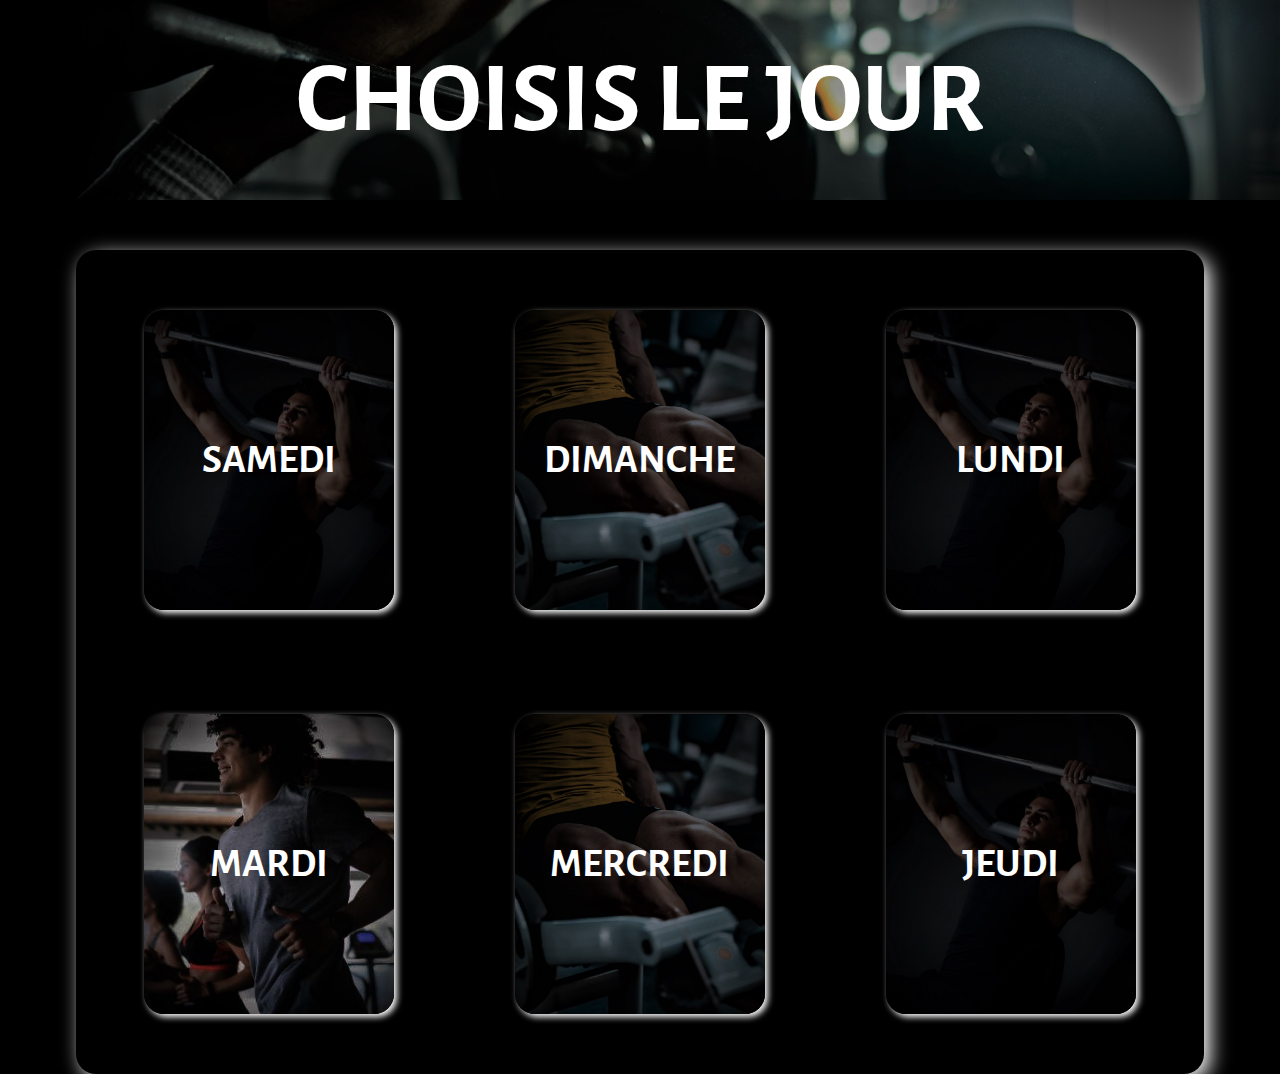
<file: index.html>
<!DOCTYPE html>
<html>
<head>
	<meta charset="utf-8">
	<meta name="viewport" content="width=device-width, initial-scale=1">
	<title>Accueil</title>
	<link rel="icon" href="img/logo.png" type="image/x-icon">
	<link rel="stylesheet" href="style.css">
	<link rel="preconnect" href="https://fonts.googleapis.com">
	<link rel="preconnect" href="https://fonts.gstatic.com" crossorigin>
	<link href="https://fonts.googleapis.com/css2?family=Alegreya+Sans+SC:ital,wght@0,100;0,300;0,400;0,500;0,700;0,800;0,900;1,100;1,300;1,400;1,500;1,700;1,800;1,900&display=swap" rel="stylesheet">
	<link rel="preconnect" href="https://fonts.googleapis.com">
	<link rel="preconnect" href="https://fonts.gstatic.com" crossorigin>
	<link href="https://fonts.googleapis.com/css2?family=Merienda:wght@300;400;500;600;700;800;900&display=swap" rel="stylesheet">
</head>
<body>
	<div class="banner">
		<h2>CHOISIS  LE  JOUR</h2>
	</div>
	<div class="content">
		<div class="jour1" href="samedi.html">
			<a class="a" href="samedi.html">SAMEDI</a>
		</div>
		<div class="jour2">
			<a class="a" href="dimanche.html">DIMANCHE</a>
		</div>
		<div class="jour1">
			<a class="a" href="lundi.html">LUNDI</a>
		</div>
		<div class="jour3">
			<a class="a" href="mardi.html">MARDI</a>
		</div>
		<div class="jour2">
			<a class="a" href="mercredi.html">MERCREDI</a>
		</div>
		<div class="jour1">
			<a class="a" href="jeudi.html">JEUDI</a>
		</div>
	</div>
</body>
</html>
</file>
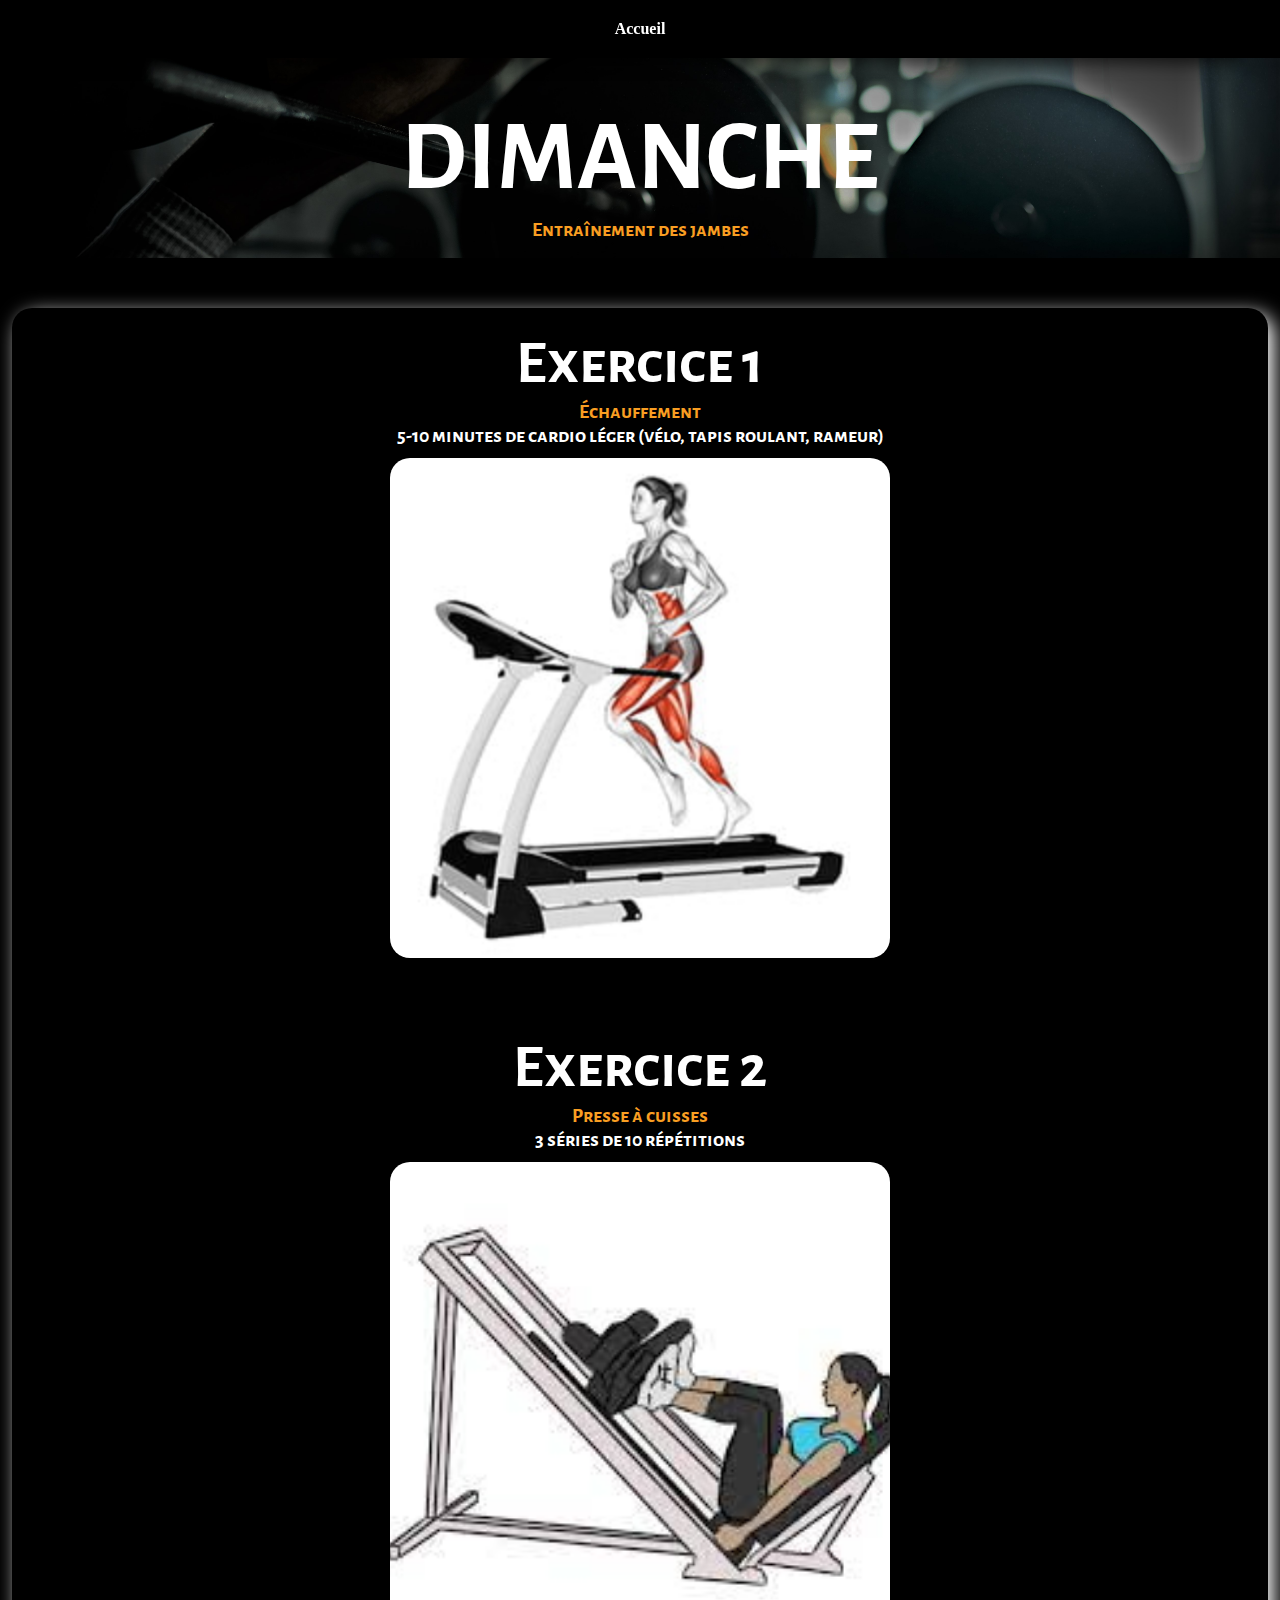
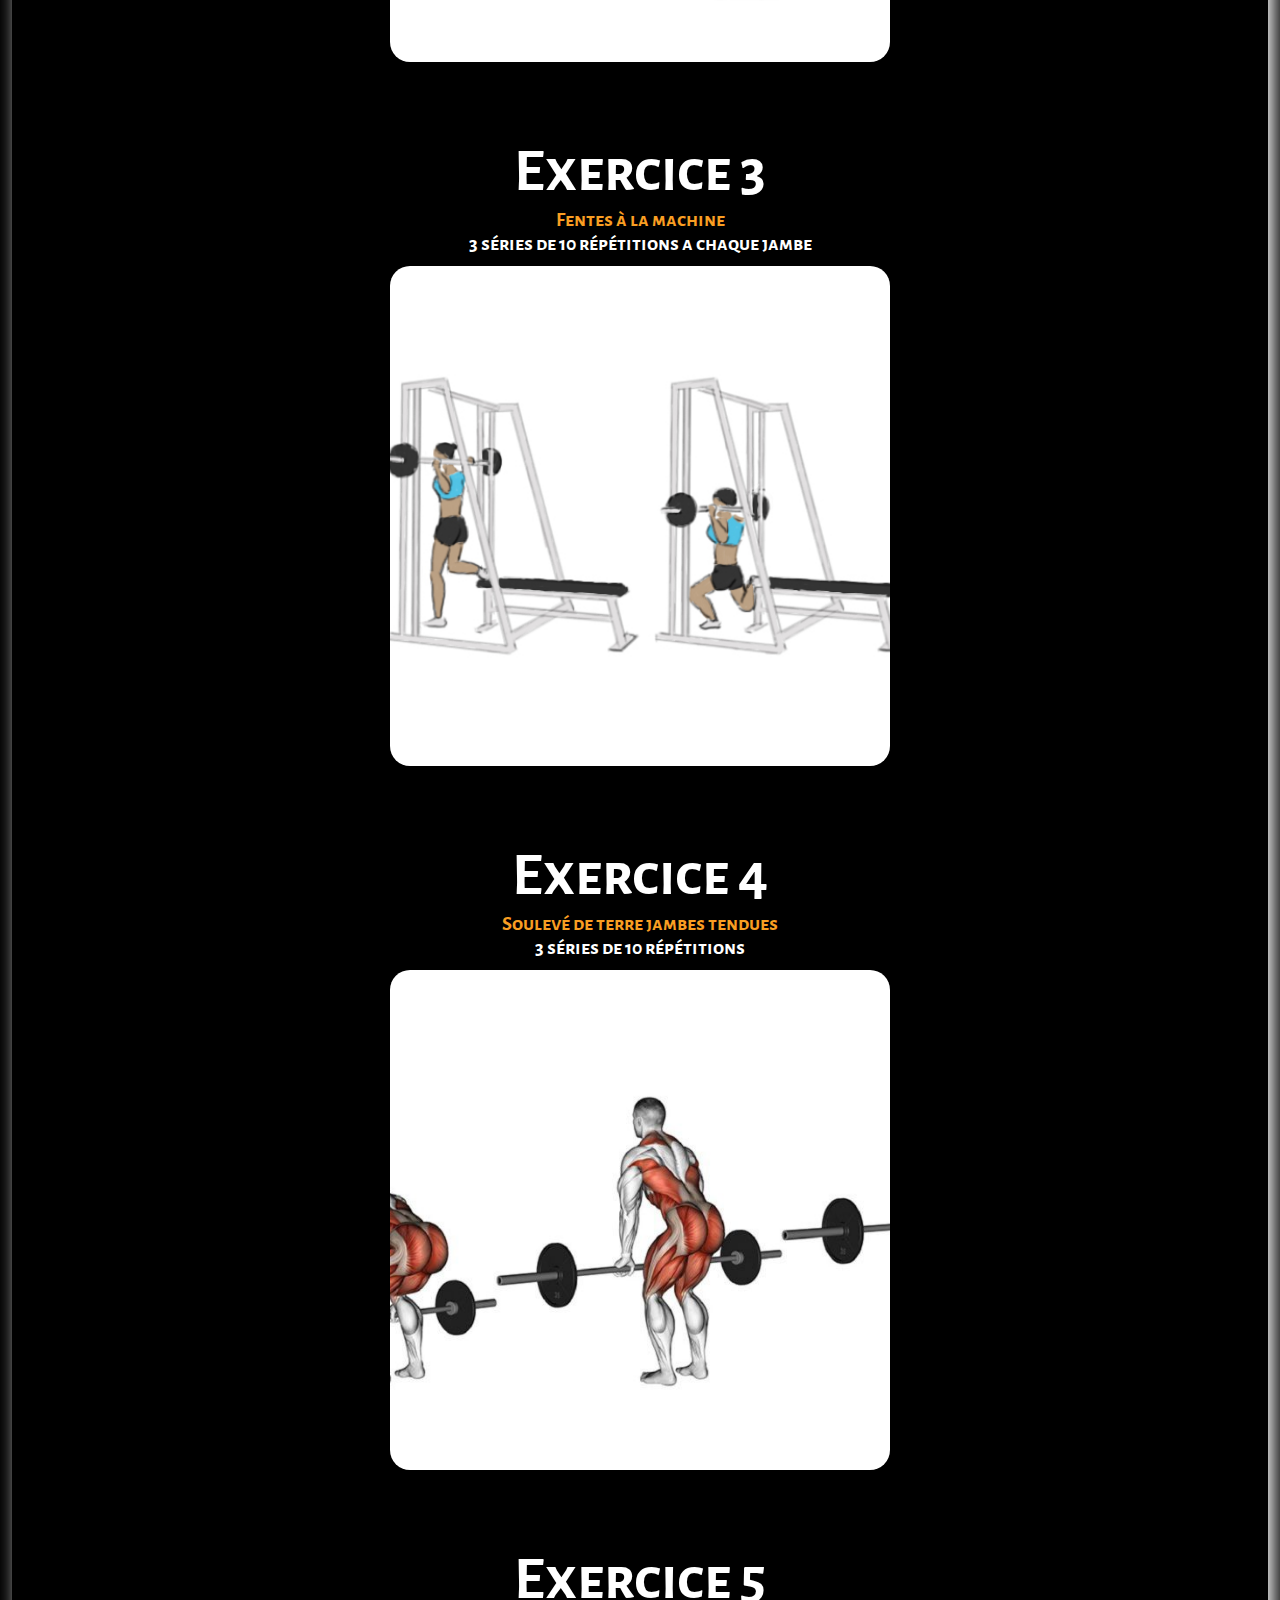
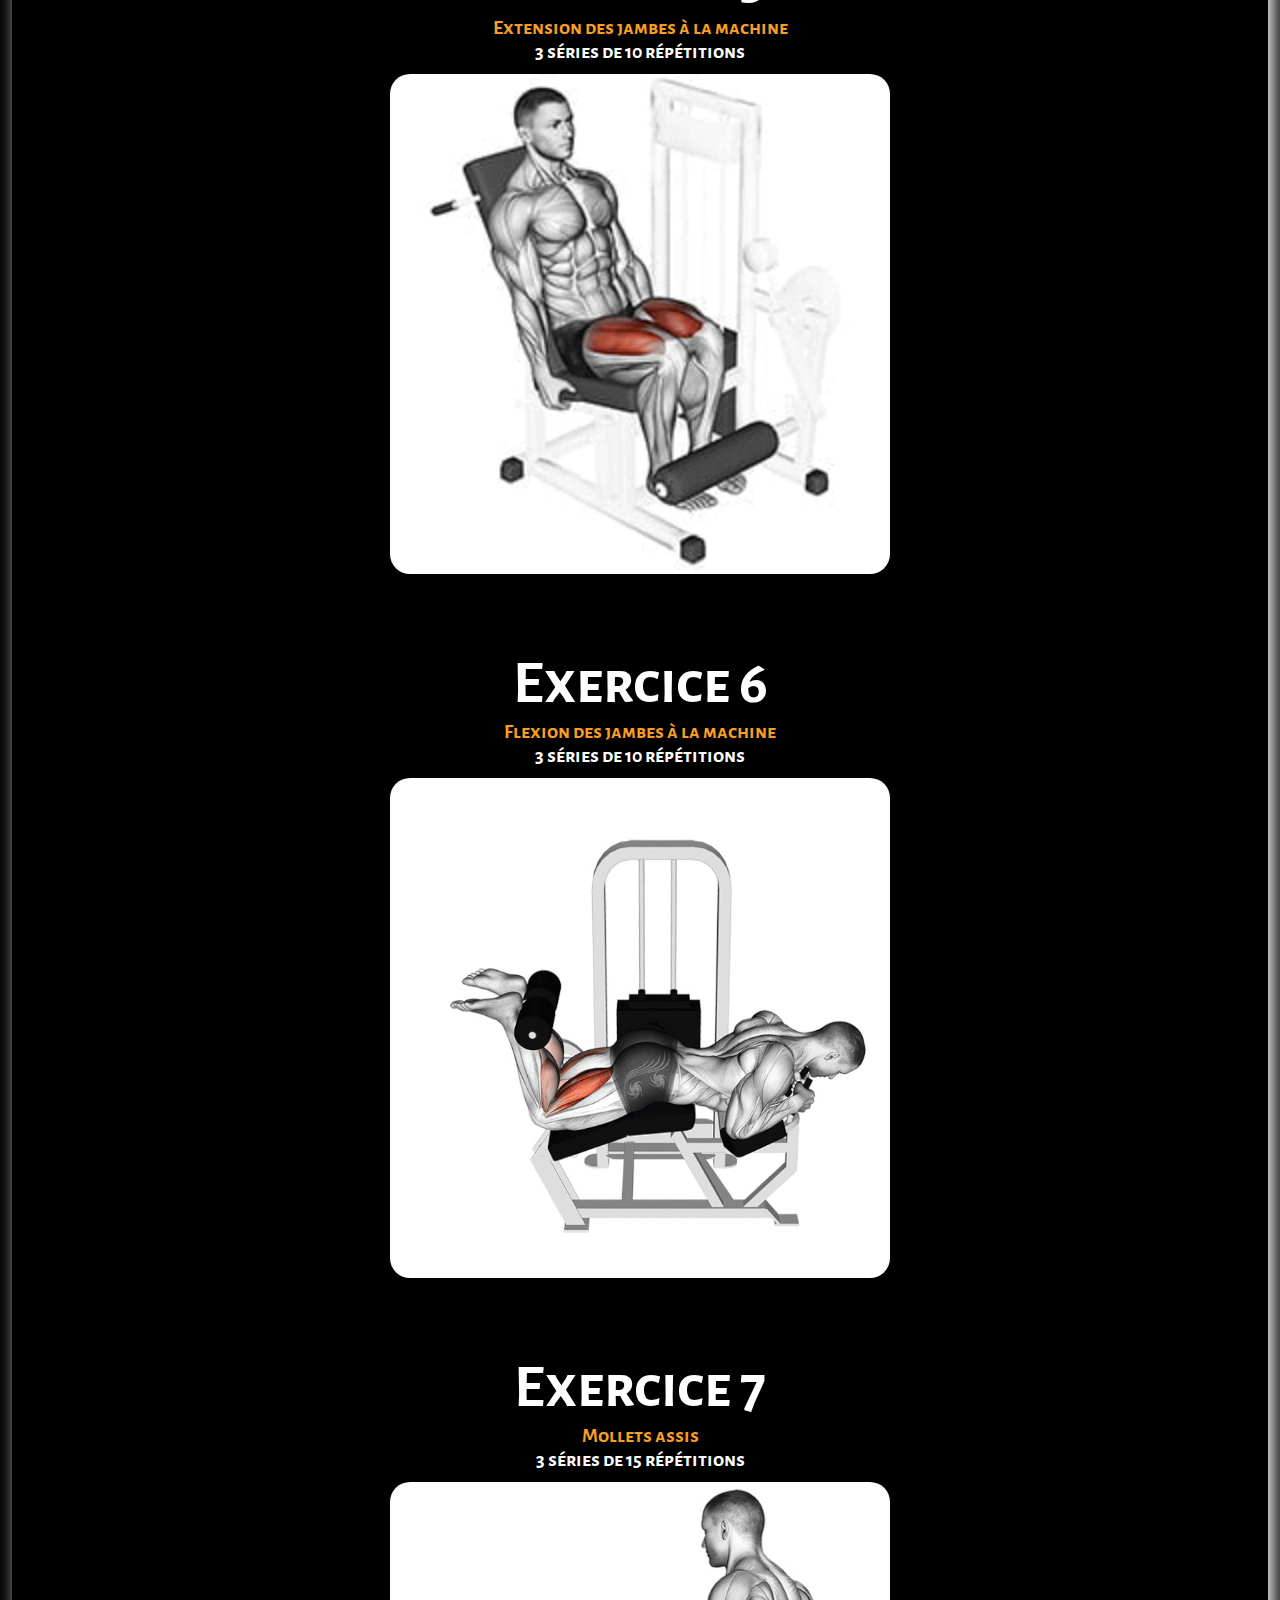
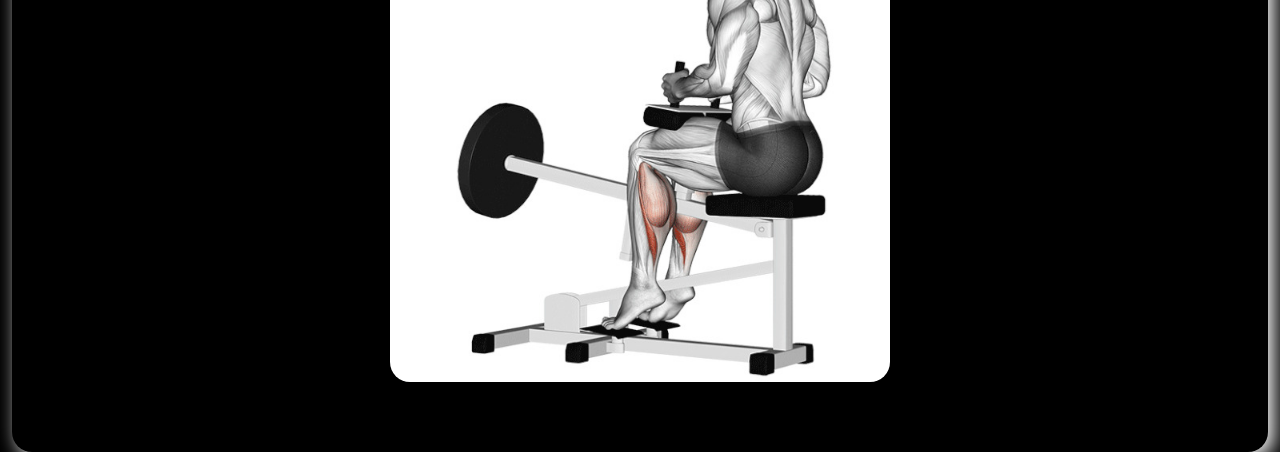
<file: dimanche.html>
<!DOCTYPE html>
<html>
<head>
	<meta charset="utf-8">
	<meta name="viewport" content="width=device-width, initial-scale=1">
	<title>Dimanche - Entraînement des jambes</title>
	<link rel="icon" href="img/logo.png" type="image/x-icon">
	<link rel="stylesheet" href="style.css">
	<link rel="preconnect" href="https://fonts.googleapis.com">
	<link rel="preconnect" href="https://fonts.gstatic.com" crossorigin>
	<link href="https://fonts.googleapis.com/css2?family=Alegreya+Sans+SC:ital,wght@0,100;0,300;0,400;0,500;0,700;0,800;0,900;1,100;1,300;1,400;1,500;1,700;1,800;1,900&display=swap" rel="stylesheet">
	<link rel="preconnect" href="https://fonts.googleapis.com">
	<link rel="preconnect" href="https://fonts.gstatic.com" crossorigin>
	<link href="https://fonts.googleapis.com/css2?family=Merienda:wght@300;400;500;600;700;800;900&display=swap" rel="stylesheet">
</head>
<body>
	<section id="header">
		<div>
			<ul id="navbar">
				<li><a href="index.html">Accueil</a></li>
			</ul>
		</div>
	</section>
	<div class="banner">
		<h2>DIMANCHE</h2>
		<h3>Entraînement des jambes</h3>
	</div>
	<div class="content1">
		<div class="exo1">
			<h1>Exercice 1</h1>
			<h3>Échauffement</h3>
			<h4>5-10 minutes de cardio léger (vélo, tapis roulant, rameur)</h4>
			<div class="img1"></div>
		</div>
		<div class="exo2">
			<h1>Exercice 2</h1>
			<h3>Presse à cuisses</h3>
			<h4>3 séries de 10 répétitions</h4>
			<div class="img11"></div>
		</div>
		<div class="exo3">
			<h1>Exercice 3</h1>
			<h3>Fentes à la machine</h3>
			<h4>3 séries de 10 répétitions a chaque jambe</h4>
			<div class="img12"></div>
		</div>
		<div class="exo4">
			<h1>Exercice 4</h1>
			<h3>Soulevé de terre jambes tendues</h3>
			<h4>3 séries de 10 répétitions</h4>
			<div class="img13"></div>
		</div>
		<div class="exo5">
			<h1>Exercice 5</h1>
			<h3>Extension des jambes à la machine</h3>
			<h4>3 séries de 10 répétitions</h4>
			<div class="img14"></div>
		</div>
		<div class="exo6">
			<h1>Exercice 6</h1>
			<h3>Flexion des jambes à la machine</h3>
			<h4>3 séries de 10 répétitions</h4>
			<div class="img15"></div>
		</div>
		<div class="exo7">
			<h1>Exercice 7</h1>
			<h3>Mollets assis</h3>
			<h4>3 séries de 15 répétitions</h4>
			<div class="img16"></div>
		</div>
	</div>
</body>
</html>
</file>
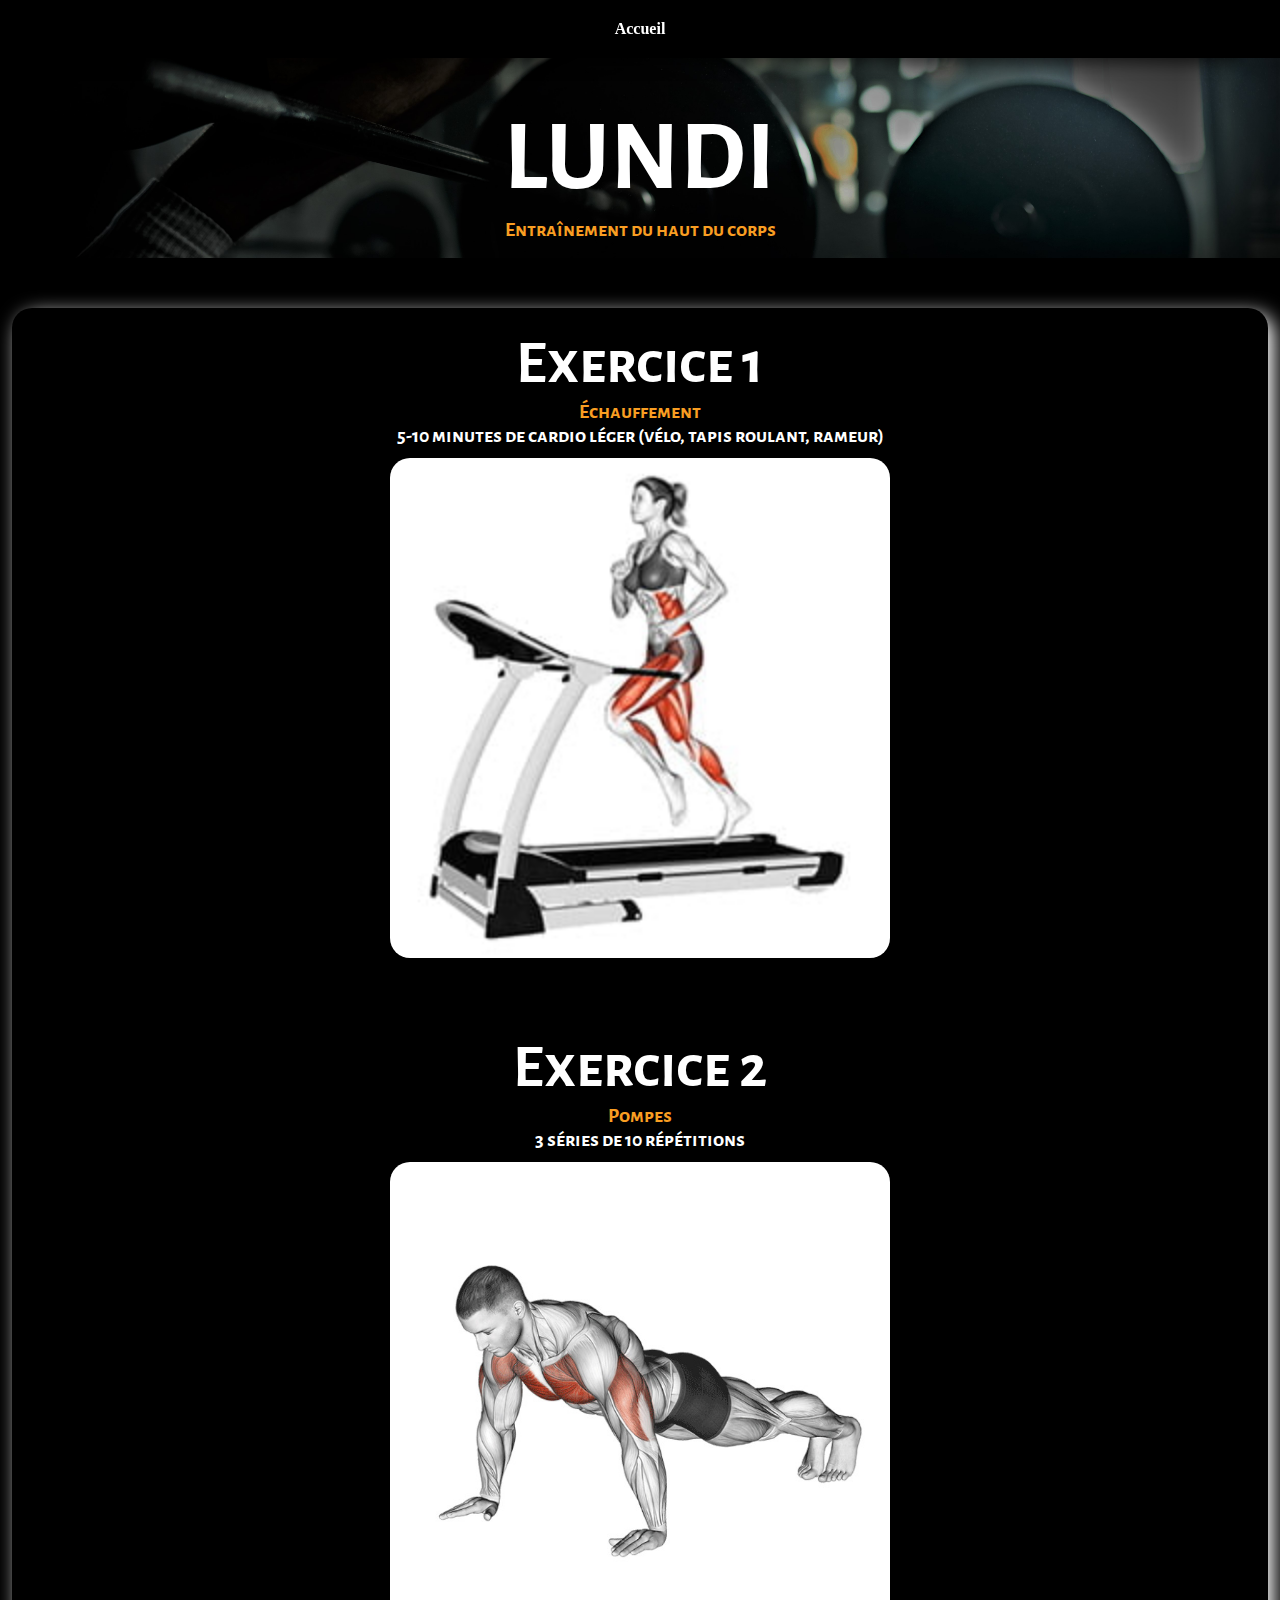
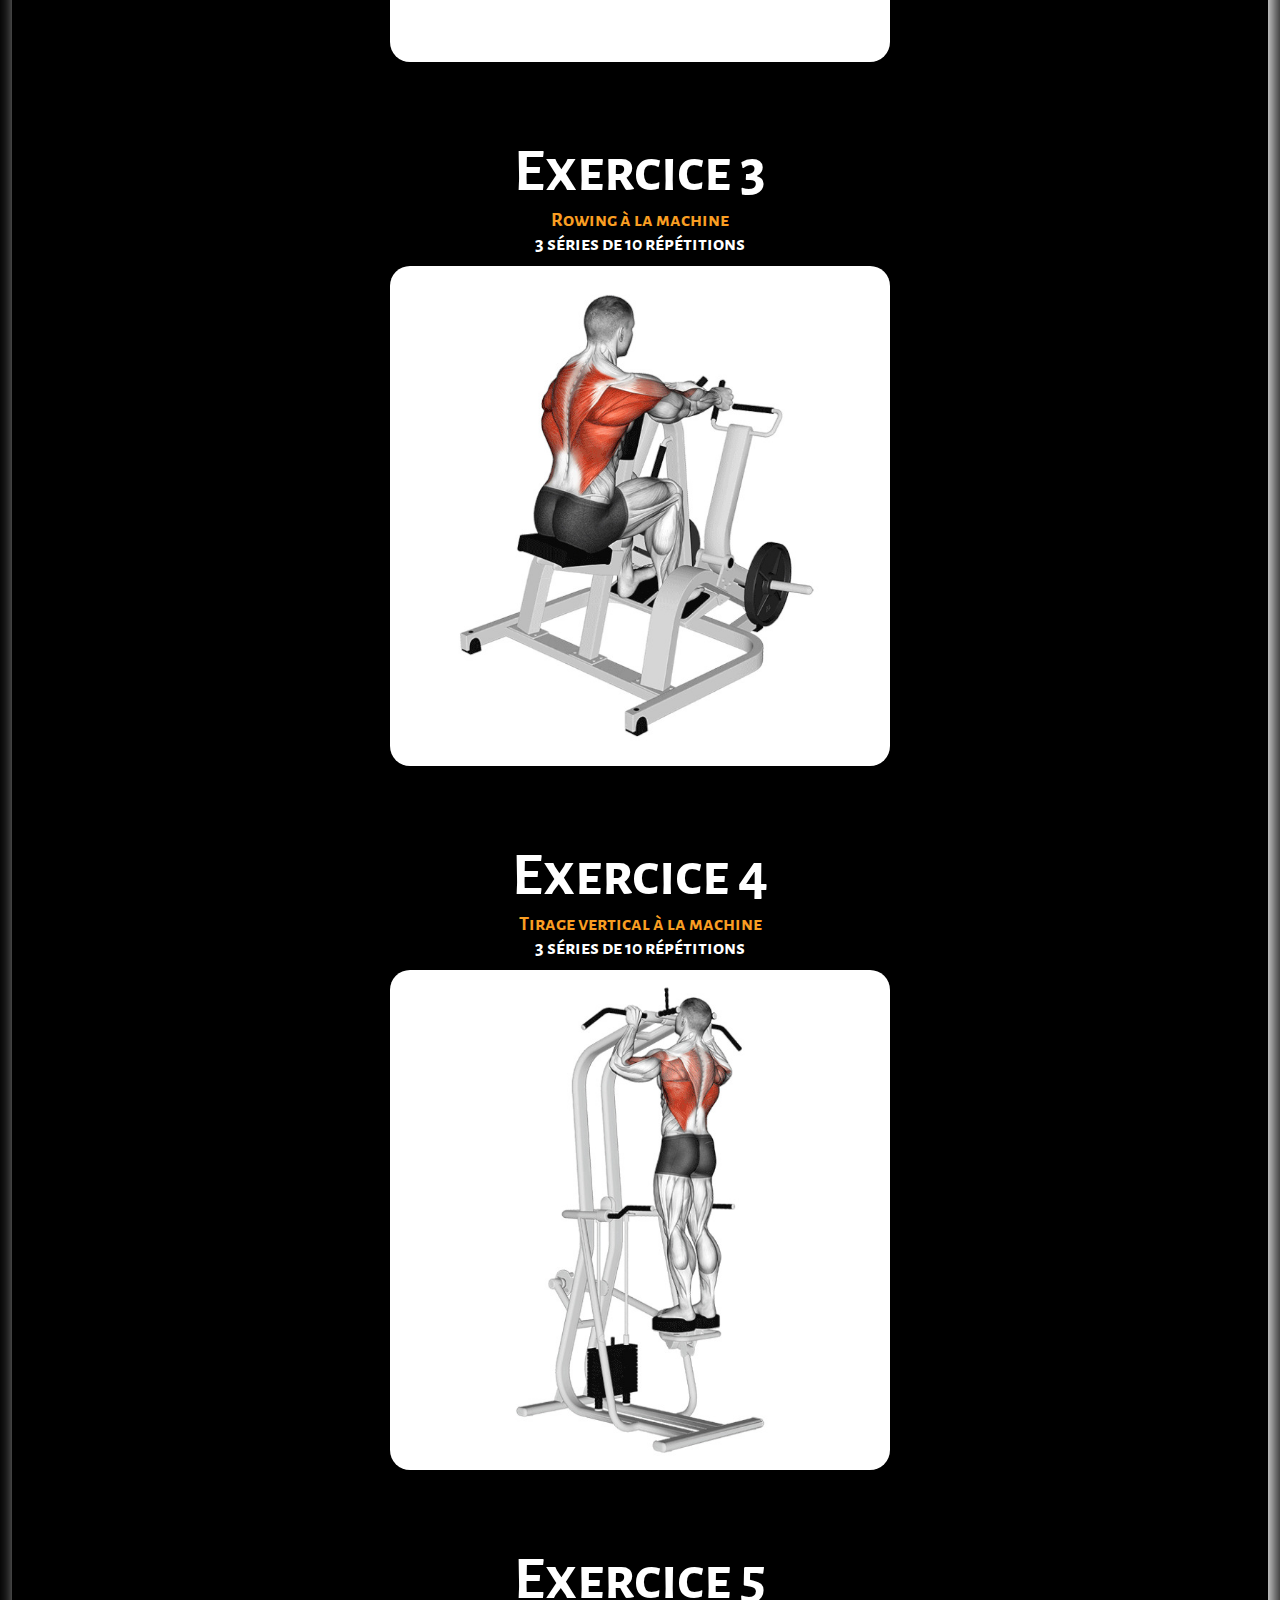
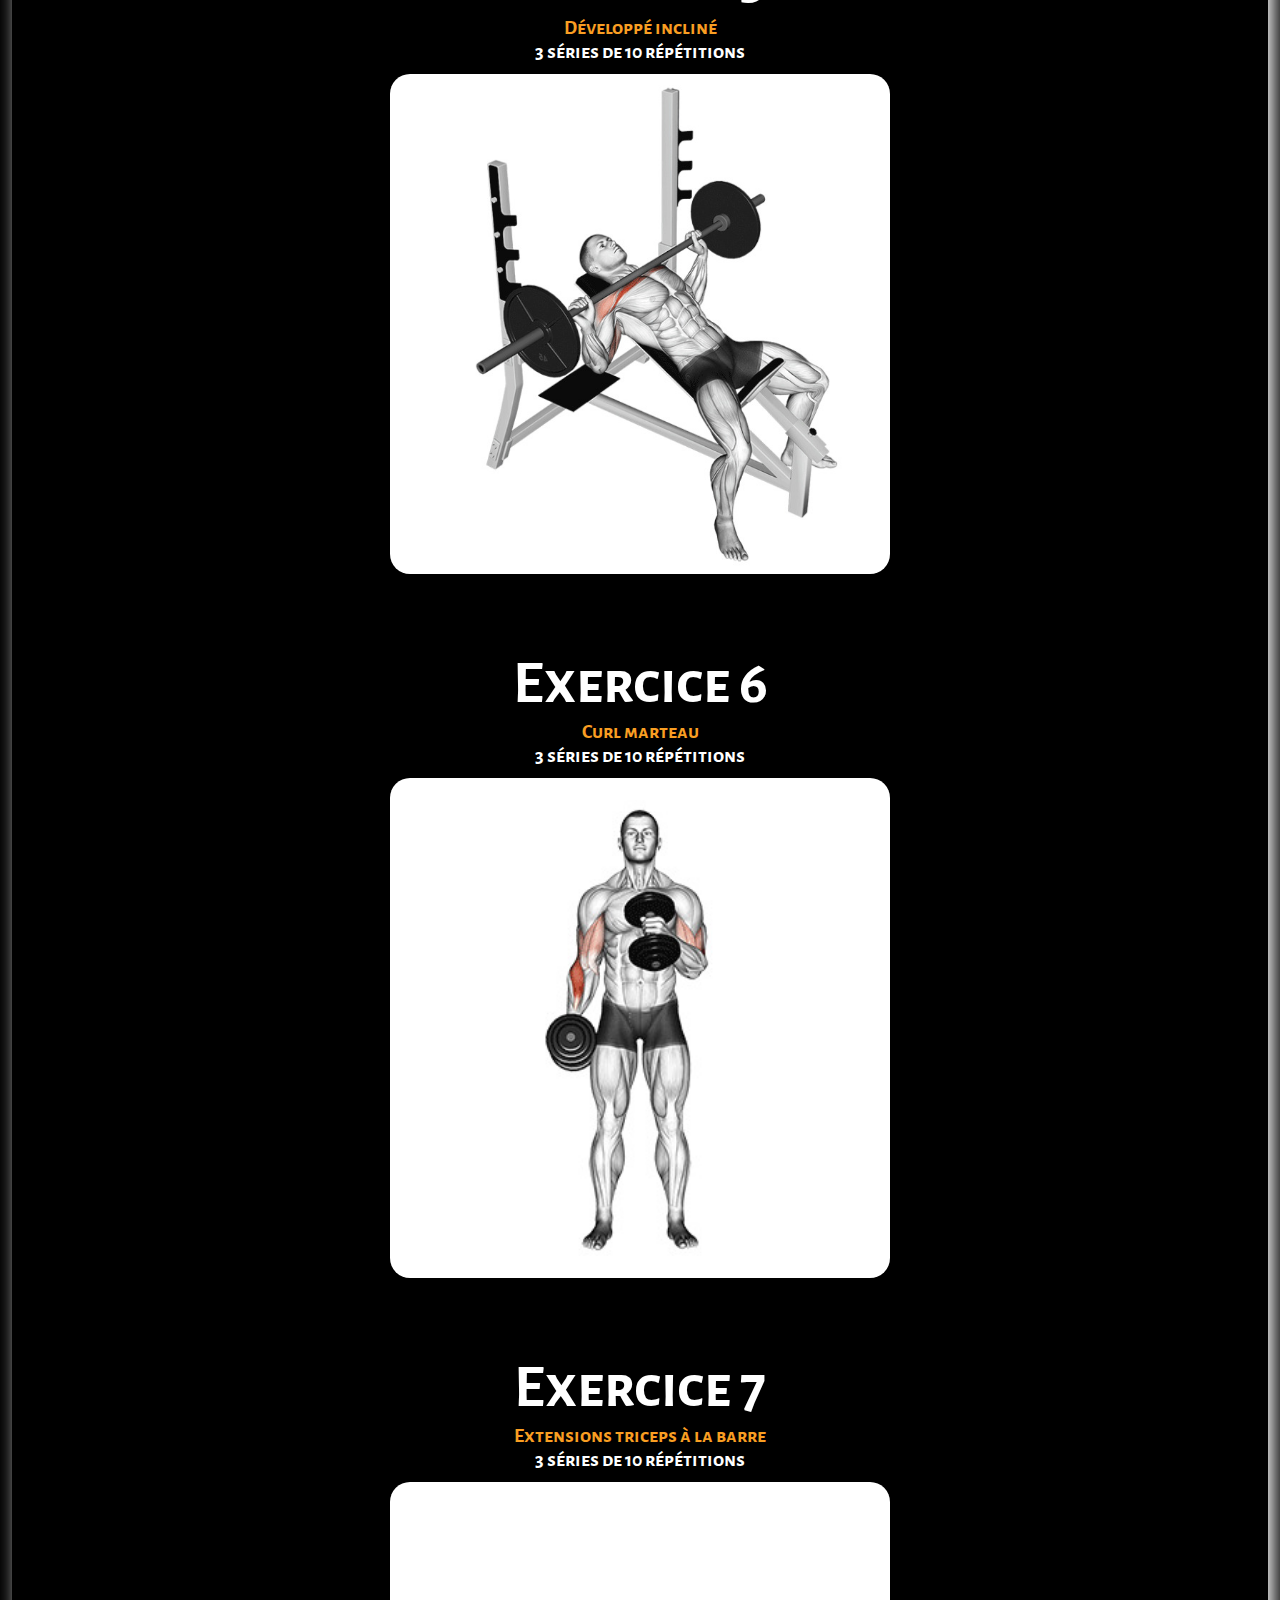
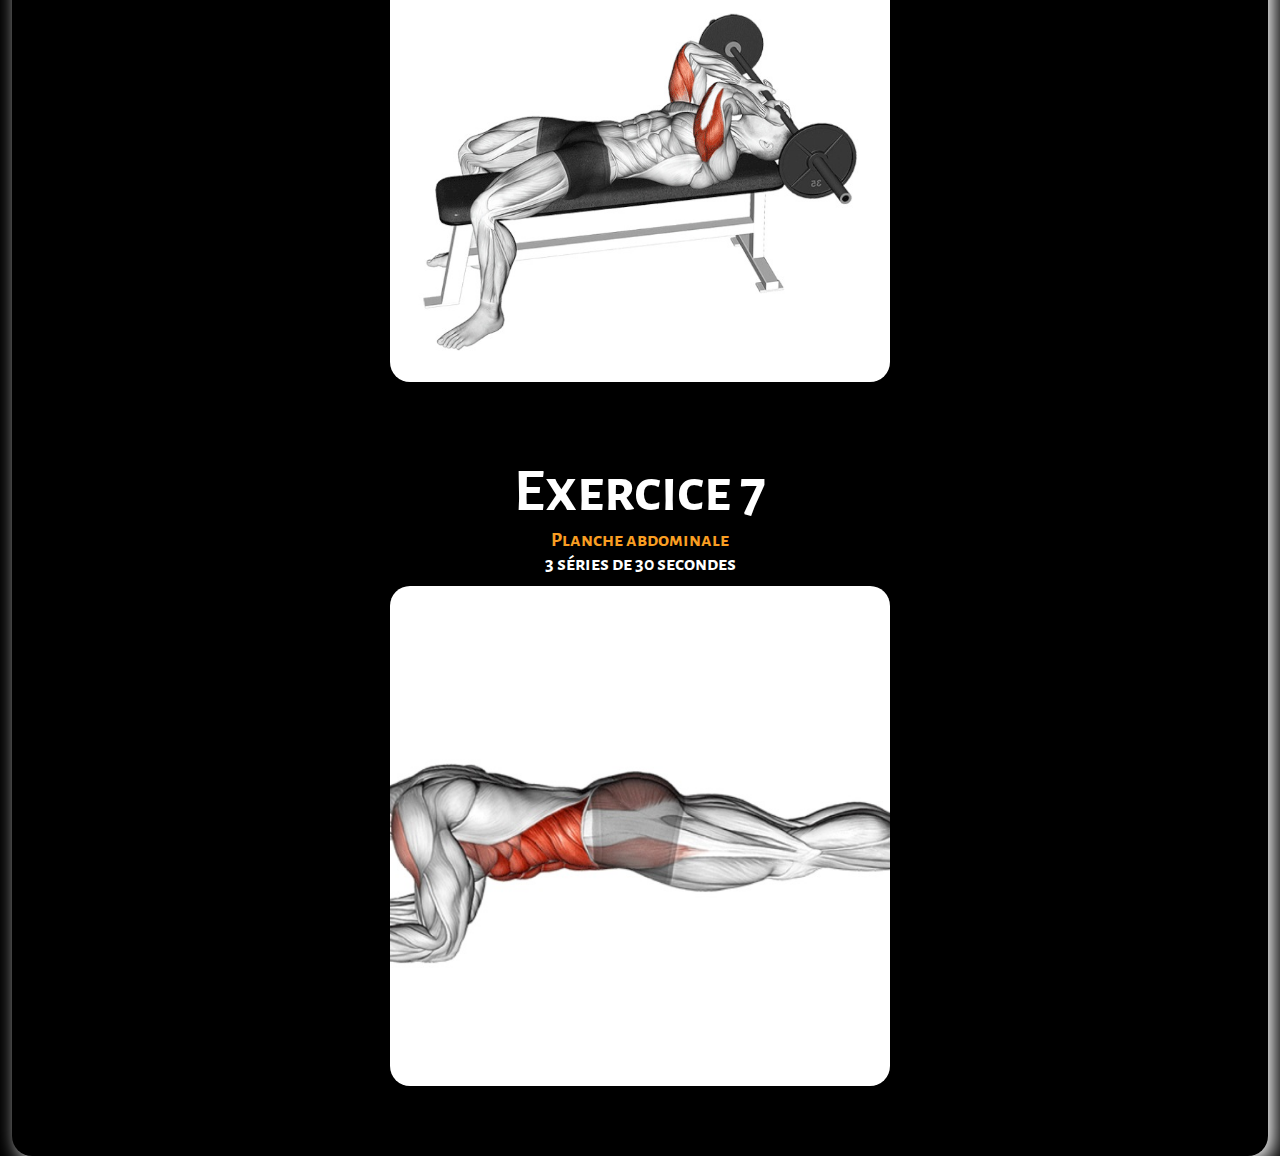
<file: lundi.html>
<!DOCTYPE html>
<html>
<head>
	<meta charset="utf-8">
	<meta name="viewport" content="width=device-width, initial-scale=1">
	<title>Lundi - Entraînement du haut du corps</title>
	<link rel="icon" href="img/logo.png" type="image/x-icon">
	<link rel="stylesheet" href="style.css">
	<link rel="preconnect" href="https://fonts.googleapis.com">
	<link rel="preconnect" href="https://fonts.gstatic.com" crossorigin>
	<link href="https://fonts.googleapis.com/css2?family=Alegreya+Sans+SC:ital,wght@0,100;0,300;0,400;0,500;0,700;0,800;0,900;1,100;1,300;1,400;1,500;1,700;1,800;1,900&display=swap" rel="stylesheet">
	<link rel="preconnect" href="https://fonts.googleapis.com">
	<link rel="preconnect" href="https://fonts.gstatic.com" crossorigin>
	<link href="https://fonts.googleapis.com/css2?family=Merienda:wght@300;400;500;600;700;800;900&display=swap" rel="stylesheet">
</head>
<body>
	<section id="header">
		<div>
			<ul id="navbar">
				<li><a href="index.html">Accueil</a></li>
			</ul>
		</div>
	</section>
	<div class="banner">
		<h2>LUNDI</h2>
		<h3>Entraînement du haut du corps</h3>
	</div>
	<div class="content1">
		<div class="exo1">
			<h1>Exercice 1</h1>
			<h3>Échauffement</h3>
			<h4>5-10 minutes de cardio léger (vélo, tapis roulant, rameur)</h4>
			<div class="img1"></div>
		</div>
		<div class="exo2">
			<h1>Exercice 2</h1>
			<h3>Pompes</h3>
			<h4>3 séries de 10 répétitions</h4>
			<div class="img17"></div>
		</div>
		<div class="exo3">
			<h1>Exercice 3</h1>
			<h3>Rowing à la machine</h3>
			<h4>3 séries de 10 répétitions</h4>
			<div class="img18"></div>
		</div>
		<div class="exo4">
			<h1>Exercice 4</h1>
			<h3>Tirage vertical à la machine</h3>
			<h4>3 séries de 10 répétitions</h4>
			<div class="img19"></div>
		</div>
		<div class="exo5">
			<h1>Exercice 5</h1>
			<h3>Développé incliné</h3>
			<h4>3 séries de 10 répétitions</h4>
			<div class="img20"></div>
		</div>
		<div class="exo6">
			<h1>Exercice 6</h1>
			<h3>Curl marteau</h3>
			<h4>3 séries de 10 répétitions</h4>
			<div class="img21"></div>
		</div>
		<div class="exo7">
			<h1>Exercice 7</h1>
			<h3>Extensions triceps à la barre</h3>
			<h4>3 séries de 10 répétitions</h4>
			<div class="img22"></div>
		</div>
		<div class="exo8">
			<h1>Exercice 7</h1>
			<h3>Planche abdominale</h3>
			<h4>3 séries de 30 secondes</h4>
			<div class="img23"></div>
		</div>
	</div>
</body>
</html>
</file>
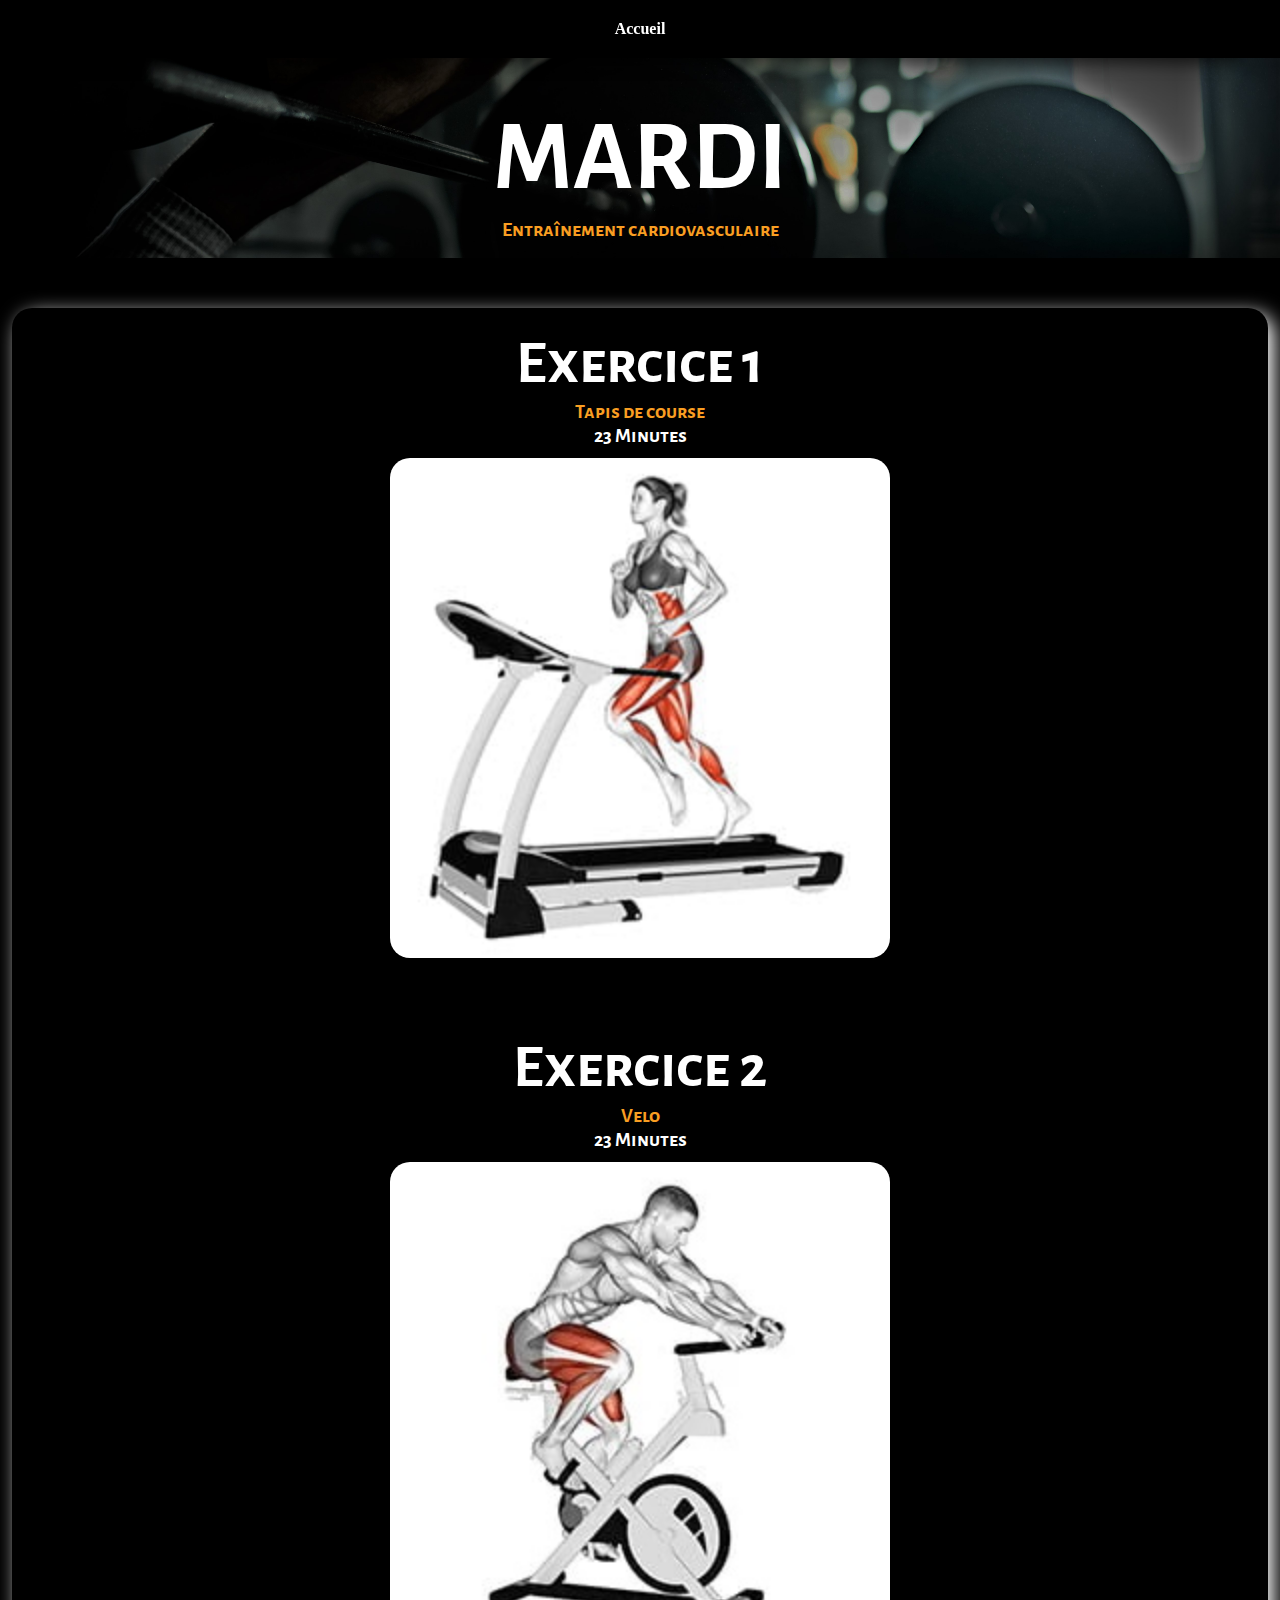
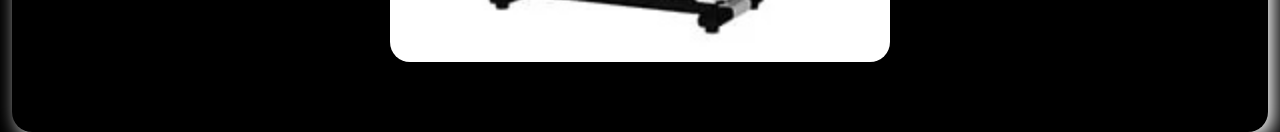
<file: mardi.html>
<!DOCTYPE html>
<html>
<head>
	<meta charset="utf-8">
	<meta name="viewport" content="width=device-width, initial-scale=1">
	<title>Mardi - Entraînement cardiovasculaire</title>
	<link rel="icon" href="img/logo.png" type="image/x-icon">
	<link rel="stylesheet" href="style.css">
	<link rel="preconnect" href="https://fonts.googleapis.com">
	<link rel="preconnect" href="https://fonts.gstatic.com" crossorigin>
	<link href="https://fonts.googleapis.com/css2?family=Alegreya+Sans+SC:ital,wght@0,100;0,300;0,400;0,500;0,700;0,800;0,900;1,100;1,300;1,400;1,500;1,700;1,800;1,900&display=swap" rel="stylesheet">
	<link rel="preconnect" href="https://fonts.googleapis.com">
	<link rel="preconnect" href="https://fonts.gstatic.com" crossorigin>
	<link href="https://fonts.googleapis.com/css2?family=Merienda:wght@300;400;500;600;700;800;900&display=swap" rel="stylesheet">
</head>
<body>
	<section id="header">
		<div>
			<ul id="navbar">
				<li><a href="index.html">Accueil</a></li>
			</ul>
		</div>
	</section>
	<div class="banner">
		<h2>MARDI</h2>
		<h3>Entraînement cardiovasculaire</h3>
	</div>
	<div class="content1">
		<div class="exo1">
			<h1>Exercice 1</h1>
			<h3>Tapis de course</h3>
			<h4>23 Minutes</h4>
			<div class="img1"></div>
		</div>
		<div class="exo2">
			<h1>Exercice 2</h1>
			<h3>Velo</h3>
			<h4>23 Minutes</h4>
			<div class="img24"></div>
		</div>
	</div>
</body>
</html>
</file>
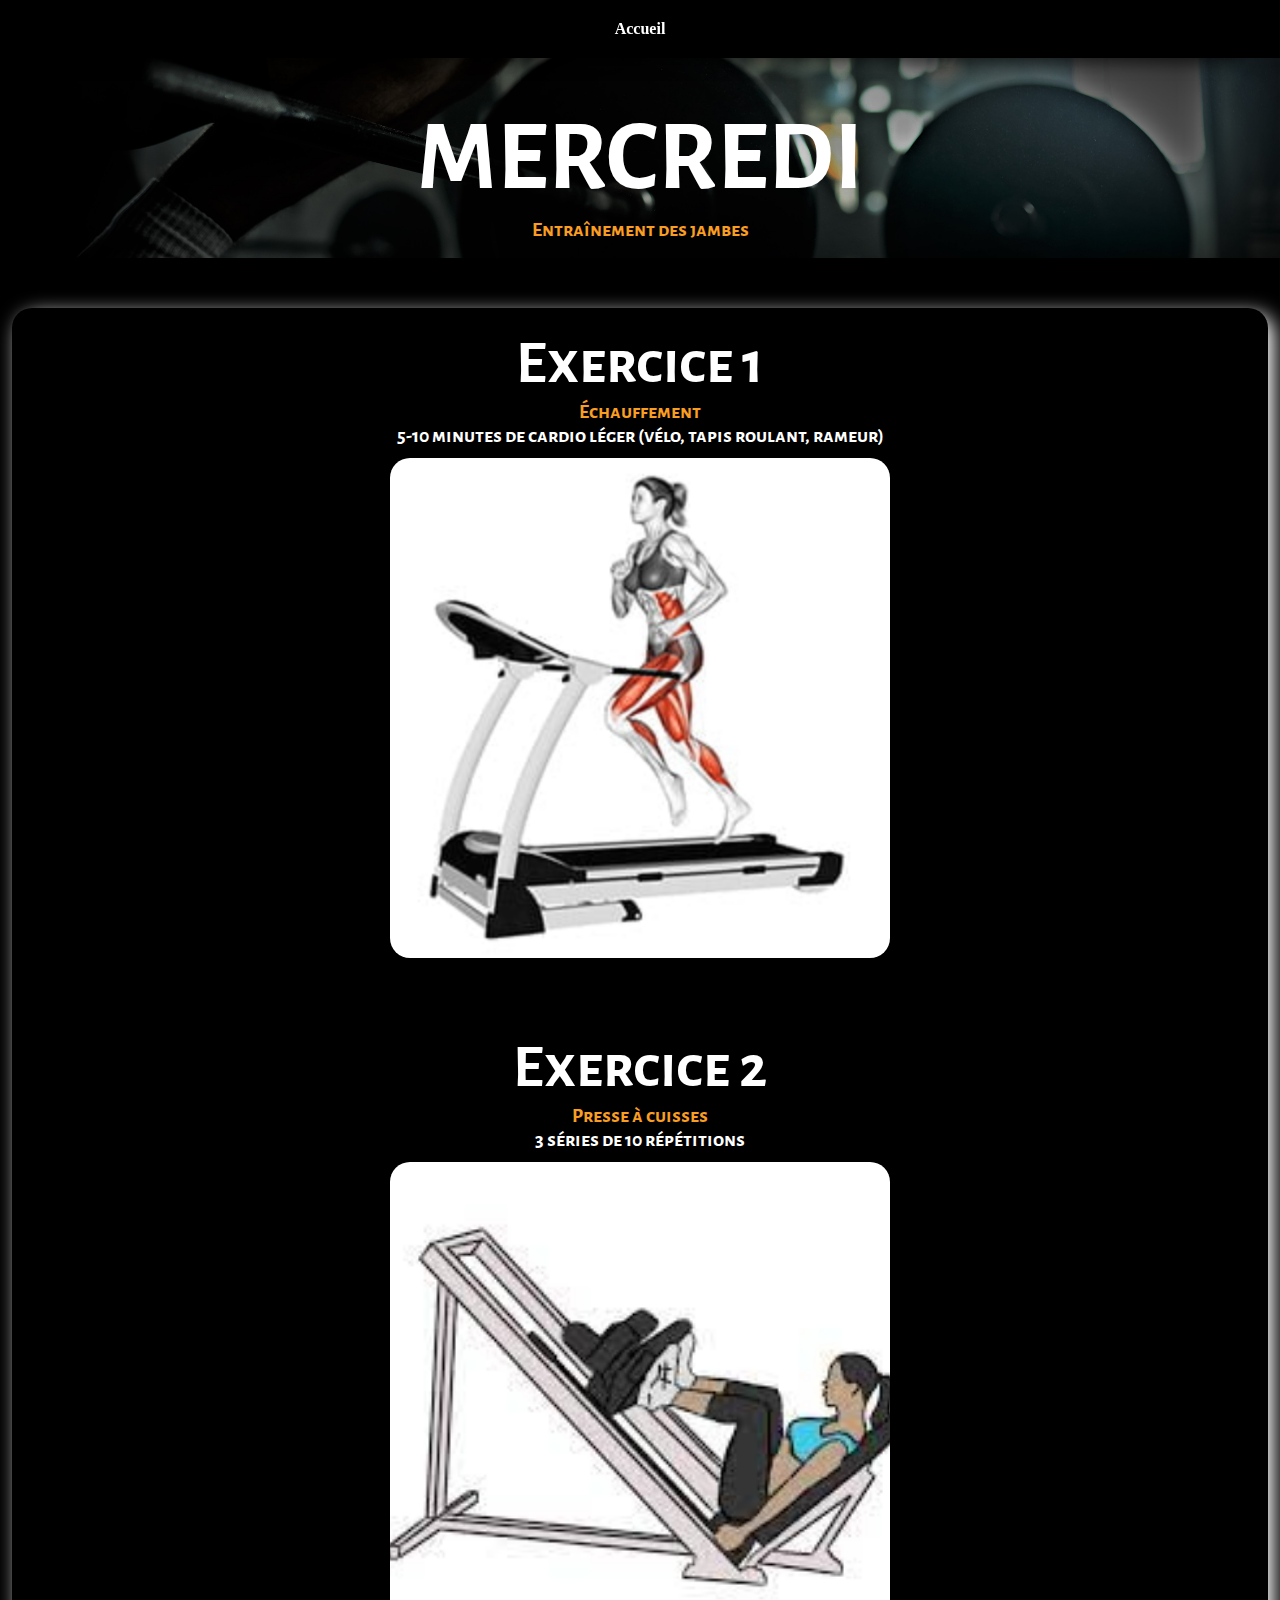
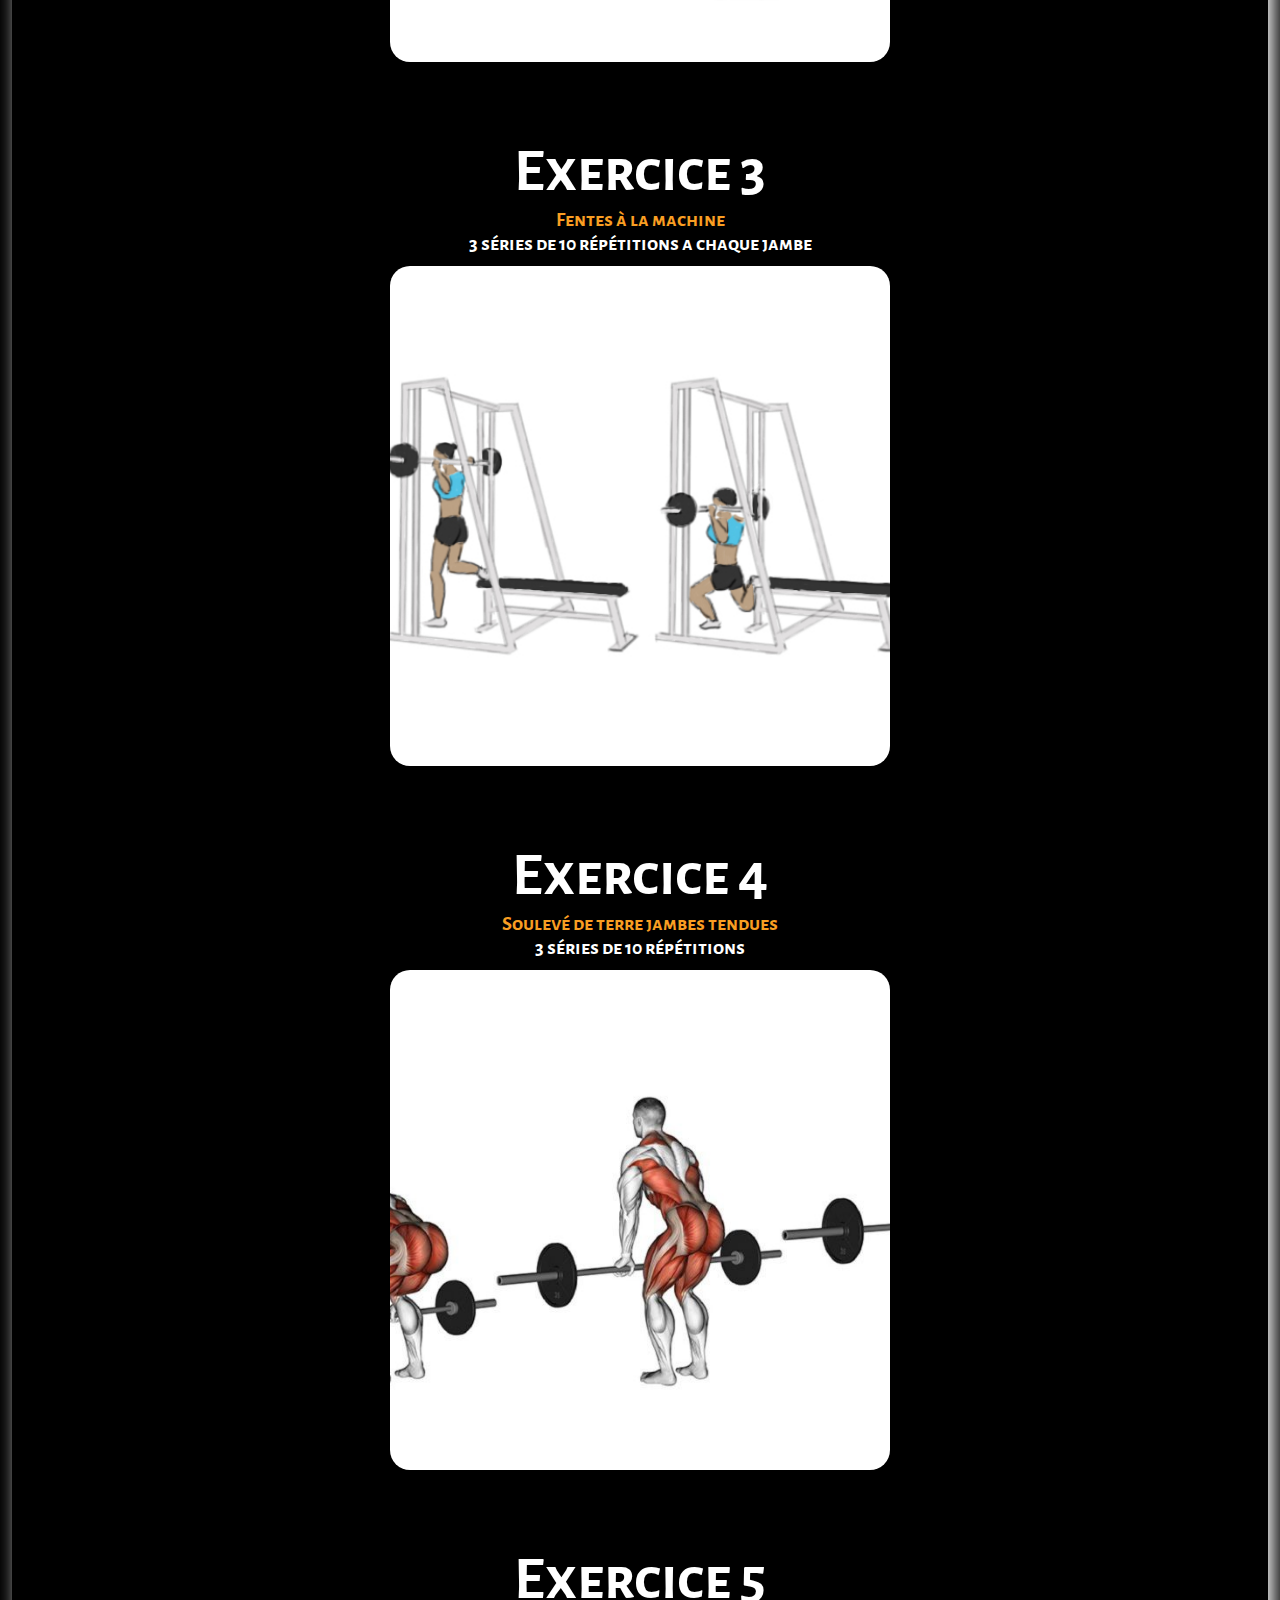
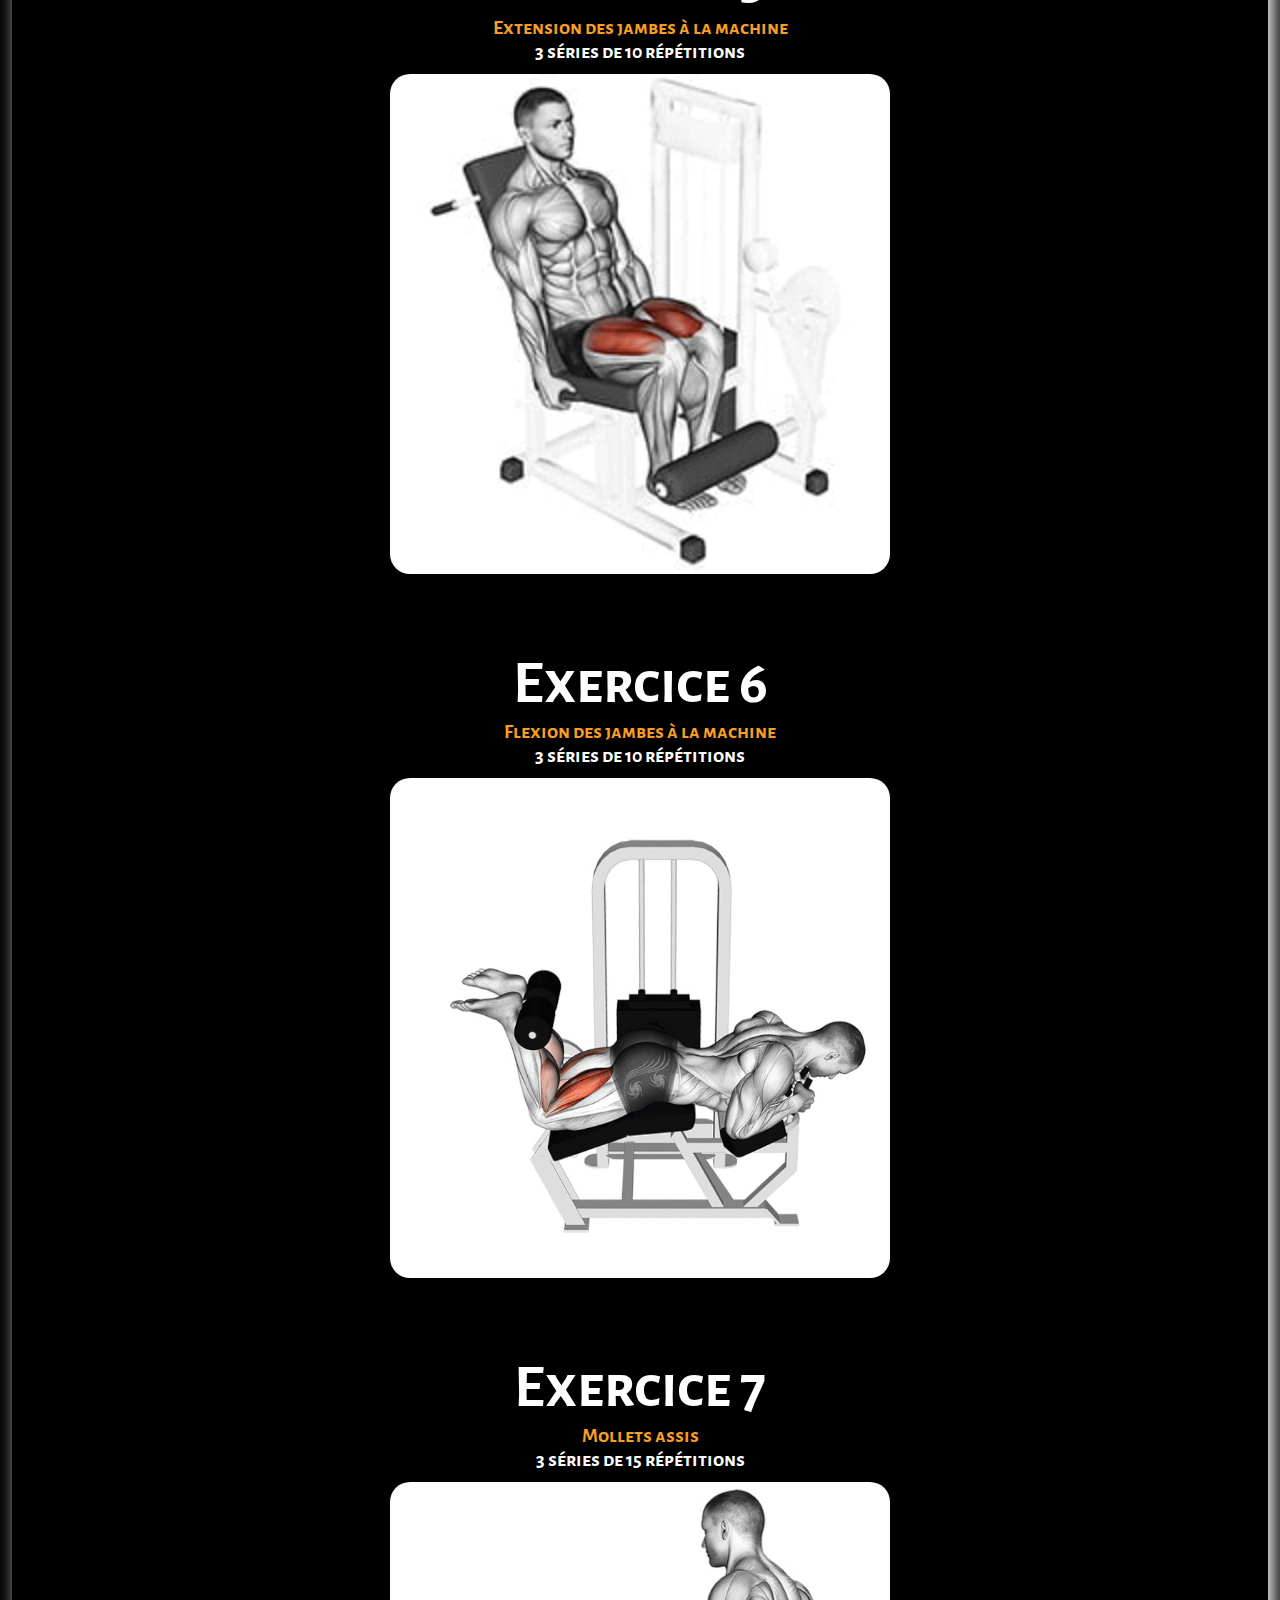
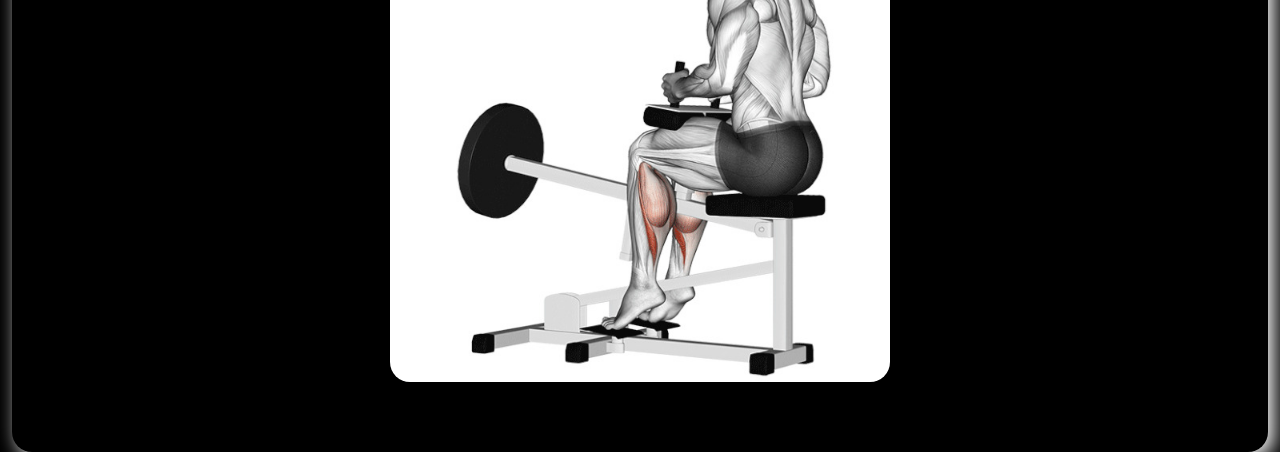
<file: mercredi.html>
<!DOCTYPE html>
<html>
<head>
	<meta charset="utf-8">
	<meta name="viewport" content="width=device-width, initial-scale=1">
	<title>Mercredi - Entraînement des jambes</title>
	<link rel="icon" href="img/logo.png" type="image/x-icon">
	<link rel="stylesheet" href="style.css">
	<link rel="preconnect" href="https://fonts.googleapis.com">
	<link rel="preconnect" href="https://fonts.gstatic.com" crossorigin>
	<link href="https://fonts.googleapis.com/css2?family=Alegreya+Sans+SC:ital,wght@0,100;0,300;0,400;0,500;0,700;0,800;0,900;1,100;1,300;1,400;1,500;1,700;1,800;1,900&display=swap" rel="stylesheet">
	<link rel="preconnect" href="https://fonts.googleapis.com">
	<link rel="preconnect" href="https://fonts.gstatic.com" crossorigin>
	<link href="https://fonts.googleapis.com/css2?family=Merienda:wght@300;400;500;600;700;800;900&display=swap" rel="stylesheet">
</head>
<body>
	<section id="header">
		<div>
			<ul id="navbar">
				<li><a href="index.html">Accueil</a></li>
			</ul>
		</div>
	</section>
	<div class="banner">
		<h2>MERCREDI</h2>
		<h3>Entraînement des jambes</h3>
	</div>
	<div class="content1">
		<div class="exo1">
			<h1>Exercice 1</h1>
			<h3>Échauffement</h3>
			<h4>5-10 minutes de cardio léger (vélo, tapis roulant, rameur)</h4>
			<div class="img1"></div>
		</div>
		<div class="exo2">
			<h1>Exercice 2</h1>
			<h3>Presse à cuisses</h3>
			<h4>3 séries de 10 répétitions</h4>
			<div class="img11"></div>
		</div>
		<div class="exo3">
			<h1>Exercice 3</h1>
			<h3>Fentes à la machine</h3>
			<h4>3 séries de 10 répétitions a chaque jambe</h4>
			<div class="img12"></div>
		</div>
		<div class="exo4">
			<h1>Exercice 4</h1>
			<h3>Soulevé de terre jambes tendues</h3>
			<h4>3 séries de 10 répétitions</h4>
			<div class="img13"></div>
		</div>
		<div class="exo5">
			<h1>Exercice 5</h1>
			<h3>Extension des jambes à la machine</h3>
			<h4>3 séries de 10 répétitions</h4>
			<div class="img14"></div>
		</div>
		<div class="exo6">
			<h1>Exercice 6</h1>
			<h3>Flexion des jambes à la machine</h3>
			<h4>3 séries de 10 répétitions</h4>
			<div class="img15"></div>
		</div>
		<div class="exo7">
			<h1>Exercice 7</h1>
			<h3>Mollets assis</h3>
			<h4>3 séries de 15 répétitions</h4>
			<div class="img16"></div>
		</div>
	</div>
</body>
</html>
</file>
<file: style.css>
*{
	margin: 0;
	padding: 0;
}

body{
	display: flex;
	flex-direction: column;
	align-items: center;
	background-color: black;
}

#header{
	display: flex;
	align-items: center;
	justify-content: center;
	padding: 20px 80px;
	background: #000000;
	box-shadow: 0 5px 15px rgba(0, 0, 0, 0.6);
	border-radius: 20px;
	z-index: 999;
	position: sticky;
	top: 0;
	left: 0;
	width: 82%;
}


#navbar {
	display: flex;
	align-items: center;
	justify-content: center;
}

#navbar li {
	list-style: none;
	padding: 0 20px;
	position: relative;
}

#navbar li a {
	text-decoration: none;
	font-size: 16px;
	font-weight: 600;
	color: #FFFFFF;
	transition: 0.3s ease;
}

#navbar li a:hover,
#navbar li a.active {
	color: #F99E22;
}

#navbar li a.active::after,
#navbar li a:hover::after {
	content: "";
	width: 30%;
	height: 2px;
	background: #F99E22;
	position: absolute;
	bottom: -4px;
	left: 20px;
}

.banner{
	display: flex;
	flex-direction: column;
	align-items: center;
   	background-image: url('img/back.jpg');
  	width:100%;
  	height: 200px;
  	background-repeat: no-repeat;
  	background-position: center;
  	background-size: cover;
}

h2{
	display: flex;
	justify-content: center;
	align-items: center;
	font-family: 'Alegreya Sans SC', cursive;
	font-size: 100px;
	color: white;
	margin-top: 40px;
}

h3{
	display: flex;
	justify-content: center;
	align-items: center;
	font-family: 'Alegreya Sans SC', cursive;
	font-size: 20px;
	color: #F99E22;
}

h4{
	display: flex;
	justify-content: center;
	align-items: center;
	font-family: 'Alegreya Sans SC', cursive;
	font-size: 20px;
	color: white;
	margin-bottom: 10px;
}

h1{
	display: flex;
	justify-content: center;
	align-items: center;
	font-family: 'Alegreya Sans SC', cursive;
	font-size: 60px;
	color: white;
}

.content{
	width: 85%;
	height: auto;
	margin-top: 50px;
	display: flex;
	flex-wrap: wrap;
	gap: 24px;
	padding: 20px;
	justify-content: space-around;
	border-radius: 20px;
	background-color: black;
  	box-shadow: 6px 6px 20px white;
}

.jour1{
	width: 200px;
	height: 300px;
	flex: 0 0 250px;
	background-image: url('img/img1.jpg');
	background-repeat: no-repeat;
  	background-position: center;
  	background-size: cover;
  	border-radius: 20px;
  	box-shadow: 3px 3px 6px white;
  	margin: 40px;
}

.jour2{
	width: 200px;
	height: 300px;
	flex: 0 0 250px;
	background-image: url('img/img2.jpg');
	background-repeat: no-repeat;
  	background-position: center;
  	background-size: cover;
  	border-radius: 20px;
  	box-shadow: 3px 3px 6px white;
  	margin: 40px;
}

.jour3{
	width: 200px;
	height: 300px;
	flex: 0 0 250px;
	background-image: url('img/img3.jpg');
	background-repeat: no-repeat;
  	background-position: center;
  	background-size: cover;
  	border-radius: 20px;
  	box-shadow: 3px 3px 6px white;
  	margin: 40px;
}

.a{
	text-decoration: none;
	color: white;
	font-family: 'Alegreya Sans SC', cursive;
	font-weight: bold;
	font-size: 40px;
	width: 100%;
	height: 100%;
	display: flex;
	justify-content: center;
	align-items: center;
}

.a:hover{
	box-shadow: 6px 6px 20px #F99E22;
	color: #F99E22;
	transition: 0.3s ease;
	border-radius: 20px;
}

.content1{
	width: 95%;
	height: auto;
	margin-top: 50px;
	display: flex;
	flex-direction: column;
	gap: 24px;
	padding: 20px;
	justify-content: center;
	align-items: center;
	border-radius: 20px;
	background-color: black;
  	box-shadow: 6px 6px 20px white;
}

.exo1,
.exo2,
.exo3,
.exo4,
.exo4,
.exo5,
.exo6,
.exo7,
.exo8,
.exo9,
.exo10{
	width: 95%;
	height: auto;
	display: flex;
	flex-direction: column;
	justify-content: center;
	align-items: center;
}

.img1{
	border-radius: 20px;
	width: 500px;
	height: 500px;
	margin-bottom: 50px;
	background: url('img/ex/cardio.jpg');
	background-repeat: no-repeat;
  	background-position: center;
  	background-size: cover;
}

.img2{
	border-radius: 20px;
	width: 500px;
	height: 500px;
	margin-bottom: 50px;
	background: url('img/ex/devcouche.jpg');
	background-repeat: no-repeat;
  	background-position: center;
  	background-size: cover;
}

.img3{
	border-radius: 20px;
	width: 500px;
	height: 500px;
	margin-bottom: 50px;
	background: url('img/ex/Tractions.jpg');
	background-repeat: no-repeat;
  	background-position: center;
  	background-size: cover;
}

.img4{
	border-radius: 20px;
	width: 500px;
	height: 500px;
	margin-bottom: 50px;
	background: url('img/ex/tirage.jpg');
	background-repeat: no-repeat;
  	background-position: center;
  	background-size: cover;
}

.img5{
	border-radius: 20px;
	width: 500px;
	height: 500px;
	margin-bottom: 50px;
	background: url('img/ex/devmilitaire.jpg');
	background-repeat: no-repeat;
  	background-position: center;
  	background-size: cover;
}

.img6{
	border-radius: 20px;
	width: 500px;
	height: 500px;
	margin-bottom: 50px;
	background: url('img/ex/curl.jpg');
	background-repeat: no-repeat;
  	background-position: center;
  	background-size: cover;
}

.img7{
	border-radius: 20px;
	width: 500px;
	height: 500px;
	margin-bottom: 50px;
	background: url('img/ex/poulie.jpeg');
	background-repeat: no-repeat;
  	background-position: center;
  	background-size: cover;
}

.img8{
	border-radius: 20px;
	width: 500px;
	height: 500px;
	margin-bottom: 50px;
	background: url('img/ex/Crunch.jpg');
	background-repeat: no-repeat;
  	background-position: center;
  	background-size: cover;
}

.img9{
	border-radius: 20px;
	width: 500px;
	height: 500px;
	margin-bottom: 50px;
	background: url('img/ex/Planche.jpg');
	background-repeat: no-repeat;
  	background-position: center;
  	background-size: cover;
}

.img10{
	border-radius: 20px;
	width: 500px;
	height: 500px;
	margin-bottom: 50px;
	background: url('img/ex/posteabdos.jpg');
	background-repeat: no-repeat;
  	background-position: center;
  	background-size: cover;
}

.img11{
	border-radius: 20px;
	width: 500px;
	height: 500px;
	margin-bottom: 50px;
	background: url('img/ex/pressecuisse.jpg');
	background-repeat: no-repeat;
  	background-position: center;
  	background-size: cover;
}

.img12{
	border-radius: 20px;
	width: 500px;
	height: 500px;
	margin-bottom: 50px;
	background: url('img/ex/fentesmachine.jpg');
	background-repeat: no-repeat;
  	background-position: center;
  	background-size: cover;
}

.img13{
	border-radius: 20px;
	width: 500px;
	height: 500px;
	margin-bottom: 50px;
	background: url('img/ex/soulverterre.jpeg');
	background-repeat: no-repeat;
  	background-position: center;
  	background-size: cover;
}

.img14{
	border-radius: 20px;
	width: 500px;
	height: 500px;
	margin-bottom: 50px;
	background: url('img/ex/extension.jpg');
	background-repeat: no-repeat;
  	background-position: center;
  	background-size: cover;
}

.img15{
	border-radius: 20px;
	width: 500px;
	height: 500px;
	margin-bottom: 50px;
	background: url('img/ex/flexion.jpg');
	background-repeat: no-repeat;
  	background-position: center;
  	background-size: cover;
}

.img16{
	border-radius: 20px;
	width: 500px;
	height: 500px;
	margin-bottom: 50px;
	background: url('img/ex/mollets.jpg');
	background-repeat: no-repeat;
  	background-position: center;
  	background-size: cover;
}

.img17{
	border-radius: 20px;
	width: 500px;
	height: 500px;
	margin-bottom: 50px;
	background: url('img/ex/pompe.jpg');
	background-repeat: no-repeat;
  	background-position: center;
  	background-size: cover;
}

.img18{
	border-radius: 20px;
	width: 500px;
	height: 500px;
	margin-bottom: 50px;
	background: url('img/ex/rowing.jpg');
	background-repeat: no-repeat;
  	background-position: center;
  	background-size: cover;
}

.img19{
	border-radius: 20px;
	width: 500px;
	height: 500px;
	margin-bottom: 50px;
	background: url('img/ex/Tractions.jpg');
	background-repeat: no-repeat;
  	background-position: center;
  	background-size: cover;
}

.img20{
	border-radius: 20px;
	width: 500px;
	height: 500px;
	margin-bottom: 50px;
	background: url('img/ex/devincline.jpg');
	background-repeat: no-repeat;
  	background-position: center;
  	background-size: cover;
}

.img21{
	border-radius: 20px;
	width: 500px;
	height: 500px;
	margin-bottom: 50px;
	background: url('img/ex/marteau.jpg');
	background-repeat: no-repeat;
  	background-position: center;
  	background-size: cover;
}

.img22{
	border-radius: 20px;
	width: 500px;
	height: 500px;
	margin-bottom: 50px;
	background: url('img/ex/tripbarre.jpg');
	background-repeat: no-repeat;
  	background-position: center;
  	background-size: cover;
}

.img23{
	border-radius: 20px;
	width: 500px;
	height: 500px;
	margin-bottom: 50px;
	background: url('img/ex/Planche.jpg');
	background-repeat: no-repeat;
  	background-position: center;
  	background-size: cover;
}

.img24{
	border-radius: 20px;
	width: 500px;
	height: 500px;
	margin-bottom: 50px;
	background: url('img/ex/velo.jpg');
	background-repeat: no-repeat;
  	background-position: center;
  	background-size: cover;
}






















/*@media only screen and (max-width: 400px) {
	.banner{
   	background-image: url('img/back.jpg');
  	width: 600px;
  	height: 200px;
  	background-repeat: no-repeat;
  	background-position: center;
  	background-size: cover;
	}
	.content{
	width: 600px;
	height: auto;
	padding-left: 20px;
	}
}*/

@media only screen and (max-width: 750px) {
	#header{
	width: 55%;
	}

	.content{
	width: 82%;
	}

	.content1{
	width: 82%;
	}	

	h2{
	font-size: 50px;
	margin-top: 50px;
	}

	h1{
		font-size: 40px;
	}

	h3{
		font-size: 18px;
	}

	h4{
		font-size: 15px;
		text-align: center;
	}

	.img1,
	.img2,
	.img3,
	.img4,
	.img5,
	.img6,
	.img7,
	.img8,
	.img9,
	.img10,
	.img11,
	.img12,
	.img13,
	.img14,
	.img15,
	.img16,
	.img17,
	.img18,
	.img19,
	.img20,
	.img21,
	.img22,
	.img23,
	.img24{
		width: 250px;
		height: 250px;
	}
}
</file>
